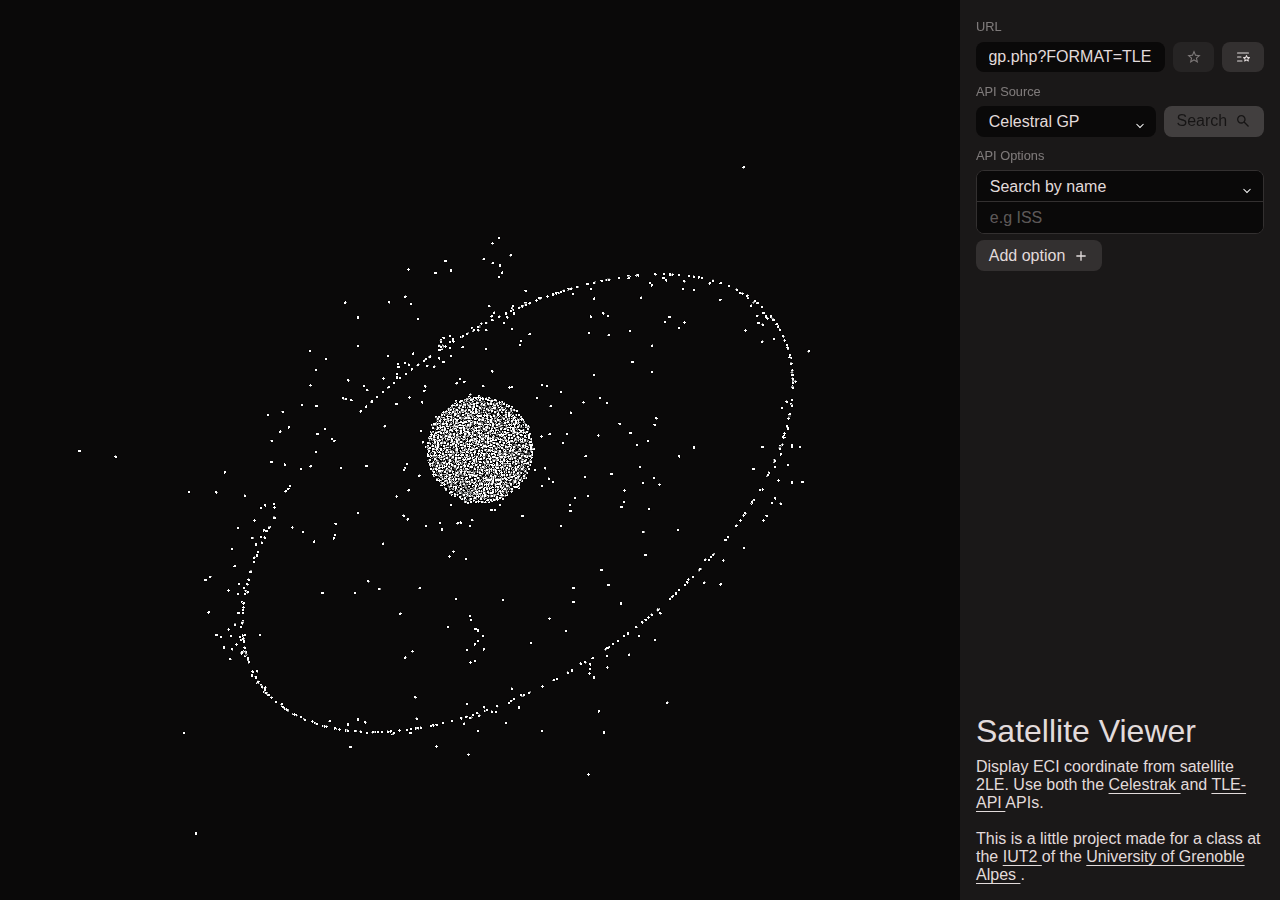
<file: web/index.html>
<!doctype html>
<html lang="en">
	<head>
		<meta charset="UTF-8" />
		<meta name="viewport" content="width=device-width, initial-scale=1.0" />
		<title>Satellite visualizer</title>
		<script src="./scripts/cache.mjs" type="module" async></script>
		<script src="./scripts/index.mjs" type="module" async></script>
		<link rel="stylesheet" href="./styles/index.css" />
	</head>
	<body>
		<main>
			<canvas>Your browser doesn't support the Webgl2 API</canvas>
			<nav>
				<dialog>
					<form method="dialog">
						<h1>Bookmarks</h1>
						<button></button>
					</form>
					<ul></ul>
				</dialog>
				<form role="search">
					<div aria-label="URL">
						<input name="url" type="text" placeholder="URL" readonly />
						<button name="toggle-bookmark" type="button" disabled></button>
						<button name="open-bookmark" type="button"></button>
					</div>
					<div aria-label="API Source">
						<select name="apiName" required>
							<option hidden value="">API Source</option>
						</select>
						<button type="submit">Search</button>
					</div>
					<output name="options" aria-label="API Options">
						<ul></ul>
						<button name="add-option" type="button">Add option</button>
					</output>
					<output name="satellites" aria-label class="box">
						<ul></ul>
					</output>
				</form>
				<div>
					<h1>Satellite Viewer</h1>
					<p>
						Display ECI coordinate from satellite 2LE. Use both the
						<a href="https://celestrak.org/"> Celestrak </a> and
						<a href="https://tle.ivanstanojevic.me/"> TLE-API </a> APIs.
						<br />
						<br />
						This is a little project made for a class at the
						<a href="https://iut2.univ-grenoble-alpes.fr"> IUT2 </a>
						of the
						<a href="https://www.univ-grenoble-alpes.fr/"> University of Grenoble Alpes </a>.
					</p>
				</div>
			</nav>
		</main>
	</body>
</html>
</file>
<file: web/styles/index.css>
/* Remove default */

input,
button,
select {
	all: unset;
}

* {
	margin: 0;
	padding: 0;
	box-sizing: border-box;
	list-style: none;
}

/* Global style */

:root {
	/* Colors */
	--color-light-0: #e2dbdb;
	--color-dark-0: #0a0909;
	--color-dark-1: #1a1818;
	--color-dark-2: #333030;
	--color-red-0: #d64747;

	/* SVG images */
	--svg-load: url("data:image/svg+xml,%3Csvg xmlns='http://www.w3.org/2000/svg' width='24' height='24' viewBox='0 0 24 24'%3E%3Cpath fill='none' stroke='%23000' stroke-dasharray='16' stroke-dashoffset='16' stroke-linecap='round' stroke-linejoin='round' stroke-width='2' d='M12 3c4.97 0 9 4.03 9 9'%3E%3Canimate fill='freeze' attributeName='stroke-dashoffset' dur='0.2s' values='16;0'/%3E%3CanimateTransform attributeName='transform' dur='1.5s' repeatCount='indefinite' type='rotate' values='0 12 12;360 12 12'/%3E%3C/path%3E%3C/svg%3E");
	--svg-search: url("data:image/svg+xml,%3Csvg xmlns='http://www.w3.org/2000/svg' width='24' height='24' viewBox='0 0 24 24'%3E%3Cpath fill='%23000' d='m19.6 21l-6.3-6.3q-.75.6-1.725.95T9.5 16q-2.725 0-4.612-1.888T3 9.5t1.888-4.612T9.5 3t4.613 1.888T16 9.5q0 1.1-.35 2.075T14.7 13.3l6.3 6.3zM9.5 14q1.875 0 3.188-1.312T14 9.5t-1.312-3.187T9.5 5T6.313 6.313T5 9.5t1.313 3.188T9.5 14'/%3E%3C/svg%3E");
	--svg-add: url("data:image/svg+xml,%3Csvg xmlns='http://www.w3.org/2000/svg' width='24' height='24' viewBox='0 0 24 24'%3E%3Cpath fill='%23000' d='M11 13H5v-2h6V5h2v6h6v2h-6v6h-2z'/%3E%3C/svg%3E");
	--svg-trash: url("data:image/svg+xml,%3Csvg xmlns='http://www.w3.org/2000/svg' width='24' height='24' viewBox='0 0 24 24'%3E%3Cpath fill='%23000' d='M6 19a2 2 0 0 0 2 2h8a2 2 0 0 0 2-2V7H6zM8 9h8v10H8zm7.5-5l-1-1h-5l-1 1H5v2h14V4z'/%3E%3C/svg%3E");
	--svg-down: url("data:image/svg+xml,%3Csvg xmlns='http://www.w3.org/2000/svg' width='16' height='16' viewBox='0 0 16 16'%3E%3Cpath fill='white' d='m8 10.207l3.854-3.853l-.707-.708L8 8.793L4.854 5.646l-.708.708z' clip-rule='evenodd'/%3E%3C/svg%3E");
	--svg-up: url("data:image/svg+xml,%3Csvg xmlns='http://www.w3.org/2000/svg' width='16' height='16' viewBox='0 0 16 16'%3E%3Cpath fill='white' d='m8 5.293l3.854 3.853l-.707.708L8 6.707L4.854 9.854l-.708-.708z' clip-rule='evenodd'/%3E%3C/svg%3E");
	--svg-close: url("data:image/svg+xml,%3Csvg xmlns='http://www.w3.org/2000/svg' width='24' height='24' viewBox='0 0 24 24'%3E%3Cpath fill='%23000' d='M6.4 19L5 17.6l5.6-5.6L5 6.4L6.4 5l5.6 5.6L17.6 5L19 6.4L13.4 12l5.6 5.6l-1.4 1.4l-5.6-5.6z'/%3E%3C/svg%3E");
	--svg-star-dashed: url("data:image/svg+xml,%3Csvg xmlns='http://www.w3.org/2000/svg' width='24' height='24' viewBox='0 0 24 24'%3E%3Cpath fill='%23000' d='M22.1 21.5L2.4 1.7L1.1 3l5.8 5.8l-4.9.4L7.5 14l-1.6 7l6.2-3.7l6.2 3.7l-.3-1.2l2.9 2.9zm-6.3-3.8L12 15.4l-3.8 2.3l1-4.3l-3.3-2.9l2.5-.2zM11.2 8L10 6.8L12 2l2.8 6.6l7.2.6l-5.1 4.4l-1.1-1.1l2.4-2l-4.4-.4l-1.7-4z'/%3E%3C/svg%3E");
	--svg-star-outline: url("data:image/svg+xml,%3Csvg xmlns='http://www.w3.org/2000/svg' width='24' height='24' viewBox='0 0 24 24'%3E%3Cpath fill='%23000' d='m12 15.39l-3.76 2.27l.99-4.28l-3.32-2.88l4.38-.37L12 6.09l1.71 4.04l4.38.37l-3.32 2.88l.99 4.28M22 9.24l-7.19-.61L12 2L9.19 8.63L2 9.24l5.45 4.73L5.82 21L12 17.27L18.18 21l-1.64-7.03z'/%3E%3C/svg%3E");
	--svg-star-fill: url("data:image/svg+xml,%3Csvg xmlns='http://www.w3.org/2000/svg' width='24' height='24' viewBox='0 0 24 24'%3E%3Cpath fill='%23000' d='M12 17.27L18.18 21l-1.64-7.03L22 9.24l-7.19-.62L12 2L9.19 8.62L2 9.24l5.45 4.73L5.82 21z'/%3E%3C/svg%3E");
	--svg-star-list: url("data:image/svg+xml,%3Csvg xmlns='http://www.w3.org/2000/svg' width='256' height='256' viewBox='0 0 256 256'%3E%3Cpath fill='%23000' d='M32 64a8 8 0 0 1 8-8h176a8 8 0 0 1 0 16H40a8 8 0 0 1-8-8m8 72h56a8 8 0 0 0 0-16H40a8 8 0 0 0 0 16m72 48H40a8 8 0 0 0 0 16h72a8 8 0 0 0 0-16m125.09-40.22l-22.52 18.59l6.86 27.71a8 8 0 0 1-11.82 8.81L184 183.82l-25.61 15.07a8 8 0 0 1-11.82-8.81l6.85-27.71l-22.51-18.59a8 8 0 0 1 4.47-14.14l29.84-2.31l11.43-26.5a8 8 0 0 1 14.7 0l11.43 26.5l29.84 2.31a8 8 0 0 1 4.47 14.14m-25.47.28l-14.89-1.15a8 8 0 0 1-6.73-4.8l-6-13.92l-6 13.92a8 8 0 0 1-6.73 4.8l-14.89 1.15l11.11 9.18a8 8 0 0 1 2.68 8.09l-3.5 14.12l13.27-7.81a8 8 0 0 1 8.12 0l13.27 7.81l-3.5-14.12a8 8 0 0 1 2.68-8.09Z'/%3E%3C/svg%3E");
}

* {
	font-family: "Segoe UI", Tahoma, Geneva, Verdana, sans-serif;
	font-weight: 100;
	color: var(--color-light-0);
}

/* Generic style */

::-webkit-scrollbar-thumb {
	background: color-mix(in srgb, var(--color-light-0), transparent 50%);
	border-radius: 1em;
}

::-webkit-scrollbar,
::-webkit-scrollbar-corner {
	background: transparent;
	width: 0.2em;
}

input {
	width: 100%;

	/* Fix autocomplete horride color */
	&:-webkit-autofill,
	&:-webkit-autofill:focus {
		transition-delay: calc(infinity * 1s);
	}
}

@keyframes click {
	20% {
		transform: scale(0.95);
	}
	50% {
		transform: scale(1.01);
	}
}

:valid button:active {
	animation: click 0.4s ease-in-out;
}

button,
select {
	cursor: pointer;
	display: inline-flex;
	white-space: pre;
	align-items: center;
	gap: 0.5em;
	user-select: none;

	&::after {
		content: "";
		width: 1em;
		height: 1em;
		background-color: currentColor;
		mask-repeat: no-repeat;
		mask-size: 100% 100%;
	}
}

form:invalid [type="submit"] {
	opacity: 0.2;
}

input,
select,
button,
.box {
	padding: 0.4em 0.8em;
	border-radius: 0.5em;
}

input,
select,
.box {
	background: var(--color-dark-0);
}

::placeholder,
:invalid {
	color: color-mix(in srgb, var(--color-light-0), transparent 60%);
}

:disabled {
	opacity: 0.5;
}

select {
	border: none;
	outline: none;

	&:-moz-focusring,
	&::-moz-focus-inner {
		color: transparent !important;
		text-shadow: 0 0 0 #000 !important;
		background-image: none !important;
		border: 0;
	}
}

[aria-label] {
	display: flex;
	position: relative;
	padding-top: 1.6rem;

	&::before {
		position: absolute;
		content: attr(aria-label);
		font-size: 0.8rem;
		opacity: 0.5;
		top: 0.2rem;
	}

	& > *:is(input, select) {
		flex: 1;
	}
}

a {
	text-underline-offset: 0.2em;
}

select {
	background-image: var(--svg-down);
	background-position: calc(100% - 0.5em) 0.75em;
	background-repeat: no-repeat;
	background-blend-mode: lighten;

	&:focus {
		background-image: var(--svg-up);
	}
}

/* Specific style */

body {
	display: flex;
	height: 100vh;
	max-height: 100vh;
	background: var(--color-dark-0);
}

main {
	display: grid;
	width: 100%;
	grid-template-columns: 1fr minmax(20em, 0.25fr);
}

canvas {
	width: 100%;
	height: 100%;
}

nav {
	display: flex;
	flex-direction: column;
	gap: 0.5em;
	justify-content: space-between;
	padding: 1em;
	box-sizing: border-box;
	width: 100%;
	background: var(--color-dark-1);

	& > * {
		display: flex;
		flex-direction: column;
		gap: 0.5em;
	}
}

form {
	& > * {
		display: flex;
		gap: 0.5em;
	}

	button:not(:empty) {
		color: var(--color-dark-0);
		background: var(--color-light-0);
		width: fit-content;

		&[type="submit"]::after {
			mask-image: var(--svg-search);
		}

		&[name="add-option"] {
			color: var(--color-light-0);
			background-color: var(--color-dark-2);

			&::after {
				mask-image: var(--svg-add);
			}
		}
	}

	[name="url"] ~ button {
		background: var(--color-dark-2);

		&[name="toggle-bookmark"] {
			&::after {
				mask-image: var(--svg-star-outline);
			}

			&.bookmarked::after {
				mask-image: var(--svg-star-fill);
			}
		}

		&[name="open-bookmark"]::after {
			mask-image: var(--svg-star-list);
		}
	}

	[name="options"] {
		&,
		& > ul {
			display: flex;
			flex-direction: column;
			gap: 0.4em;
		}

		ul:empty {
			display: none;
		}

		button:active {
			animation: click 0.4s ease-in-out;
		}

		li {
			--border: 1px solid var(--color-dark-2);

			display: grid;
			grid-template-areas: "n t" "v v";
			grid-template-columns: 1fr;
			border: var(--border);
			background: var(--color-dark-0);
			border-radius: 0.5em;
			overflow: hidden;

			* {
				border-radius: 0;
			}

			:nth-child(1),
			:nth-child(2) {
				border-bottom: var(--border);
			}

			:nth-child(2) {
				border-left: var(--border);
			}

			:last-child {
				grid-area: v;
			}

			button::after {
				mask-image: var(--svg-trash);
				color: var(--color-red-0);
			}

			&:first-child button {
				display: none;
			}
		}
	}

	[name="satellites"] {
		&,
		& > ul {
			display: flex;
		}

		& > ul {
			flex-direction: column;
			overflow-y: scroll;
			max-height: 16rem;
			flex: 1;
			gap: 0.3em;
		}

		/* Don't show till the prompt is used */
		&:not([data-total-items]) {
			display: none;
		}

		&:not(:empty)::before {
			content: attr(data-total-items) " satellite(s) found";
		}
	}

	&.loading {
		--svg-search: var(--svg-load);
	}
}

dialog {
	--border: 1px solid var(--color-dark-2);
	--padx: 1rem;
	--spacex: 0.5rem;
	--spacey: 0.4rem;

	margin: auto;
	border: var(--border);
	background-color: color-mix(in srgb, var(--color-dark-1), transparent 5%);
	padding: 0.5rem 0;
	border-radius: 0.5rem;
	max-width: 80%;
	display: flex;
	gap: 1em;
	visibility: hidden;

	&:modal {
		visibility: visible;
	}

	button {
		padding: 0;
	}

	form {
		display: flex;
		justify-content: space-between;
		align-items: center;
		gap: 1em;
		padding: 0 var(--padx);

		button::after {
			mask-image: var(--svg-close);
		}
	}

	ul {
		display: flex;
		flex-direction: column;
		border-radius: 0.5rem;
		padding: 0 var(--spacex);
		gap: calc(var(--spacey) * 2);

		&:empty::before {
			content: "No bookmarks found";
			padding: calc(var(--padx) - var(--spacex));
		}

		button {
			background: none;

			&::after {
				mask-image: var(--svg-star-dashed);
				color: var(--color-red-0);
			}
		}

		li {
			display: flex;
			flex-flow: row nowrap;
			align-items: center;
			justify-content: space-between;
			padding: calc(var(--padx) - var(--spacex));
			gap: 1rem;
			cursor: pointer;
			position: relative;
			border-radius: 0.4rem;

			&:not(:first-child)::before {
				position: absolute;
				bottom: calc(100% + var(--spacey) - 1px);
				left: 0;
				content: "";
				width: 100%;
				border-top: var(--border);
			}

			&:hover {
				background-color: color-mix(in srgb, var(--color-dark-2), transparent 50%);
			}
		}
	}

	&::backdrop {
		backdrop-filter: blur(1em) brightness(0.75);
	}
}
</file>
